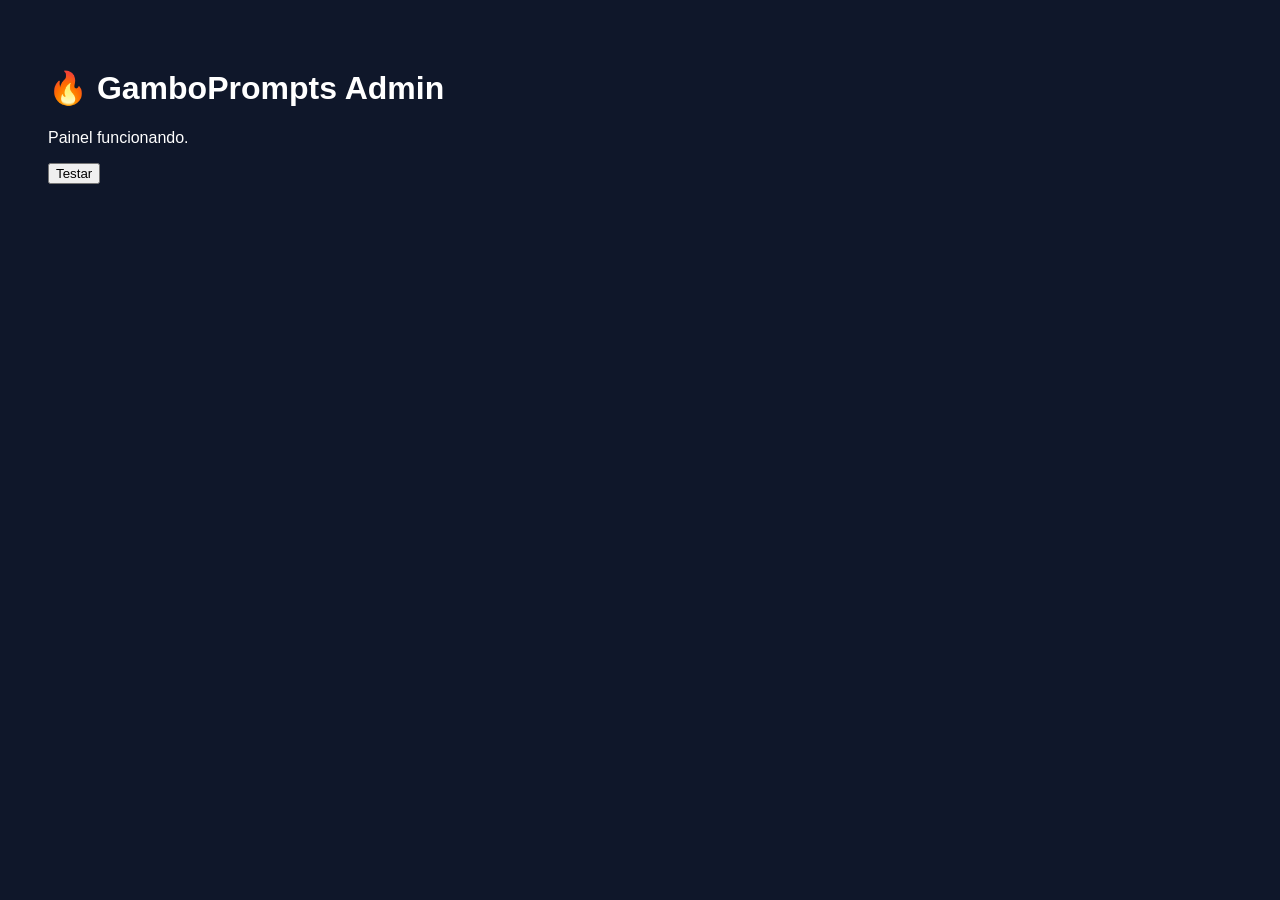
<file: Admin.html>
<!DOCTYPE html>
<html lang="pt">
<head>
<meta charset="UTF-8">
<meta name="viewport" content="width=device-width, initial-scale=1.0">
<title>Admin</title>
</head>

<body style="background:#0f172a;color:white;font-family:Arial;padding:40px;">

<h1>🔥 GamboPrompts Admin</h1>

<p>Painel funcionando.</p>

<button onclick="alert('Sistema funcionando')">
Testar
</button>

</body>
</html>
</file>
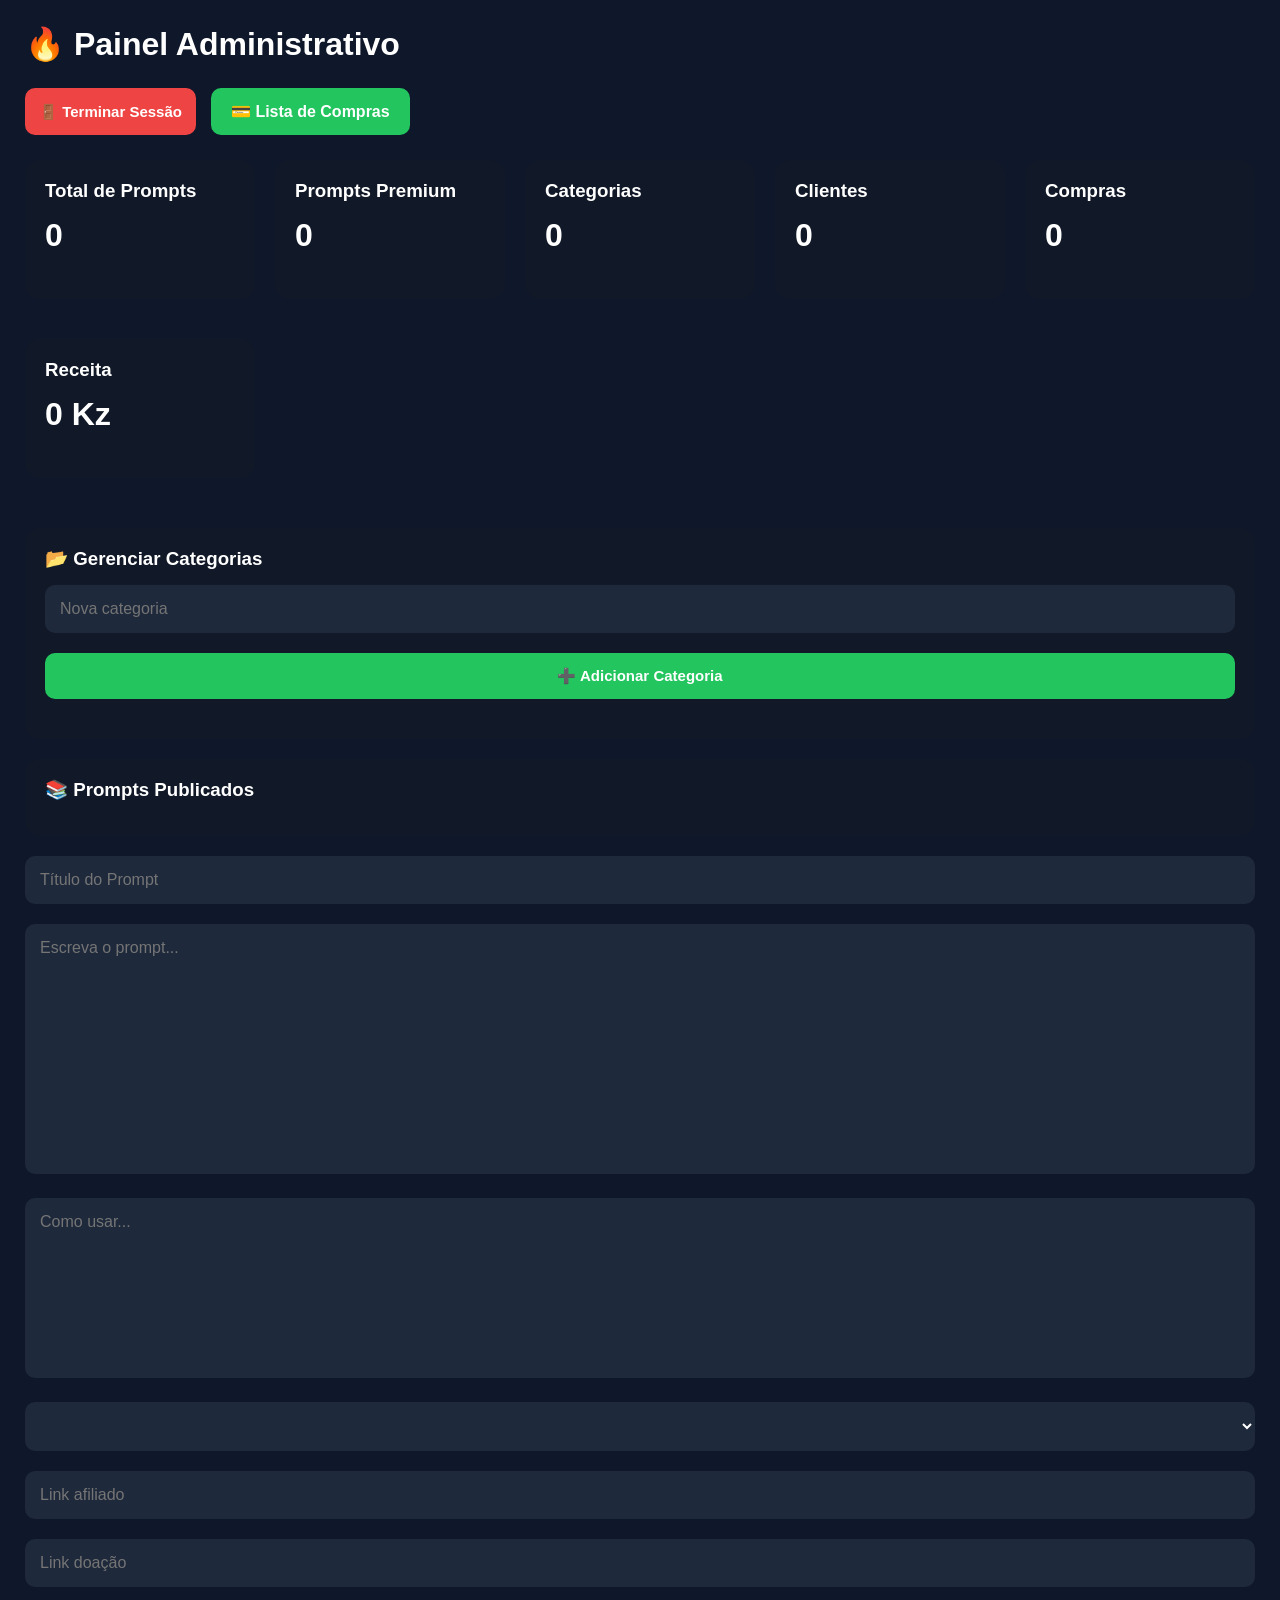
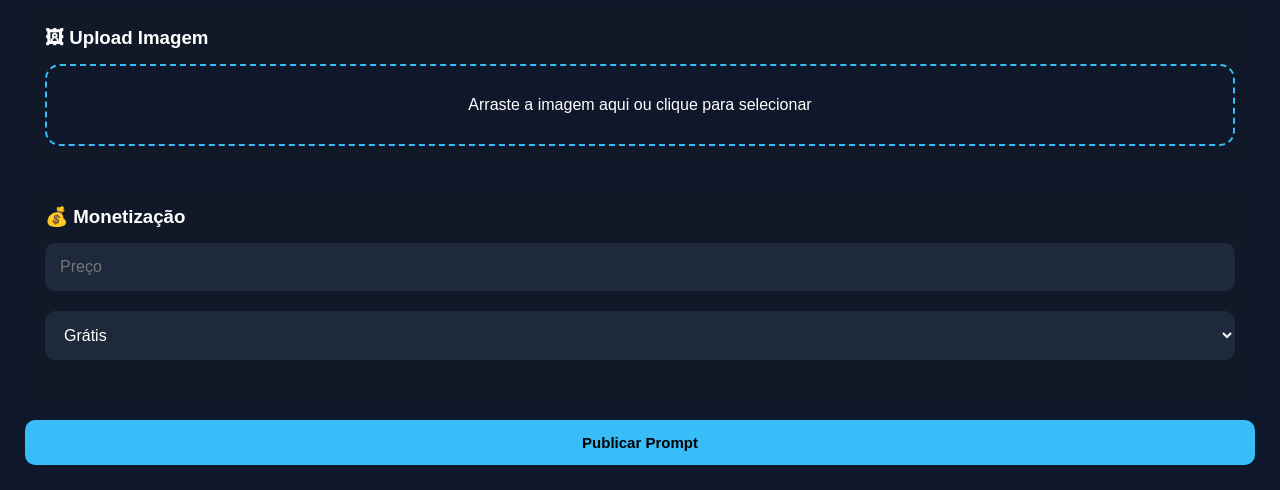
<file: admin.html>
<!DOCTYPE html>
<html lang="pt">

<head>

<meta charset="UTF-8">
<meta name="viewport" content="width=device-width, initial-scale=1.0">

<title>Painel Administrativo</title>

<style>

*{
margin:0;
padding:0;
box-sizing:border-box;
font-family:Arial,sans-serif;
}

body{
background:#0f172a;
color:white;
padding:25px;
}

h1{
margin-bottom:25px;
}

input,
textarea,
select{
width:100%;
padding:15px;
margin-bottom:20px;
border:none;
border-radius:10px;
background:#1e293b;
color:white;
font-size:16px;
}

textarea{
resize:none;
}

.box{
background:#111827;
padding:20px;
border-radius:15px;
margin-bottom:20px;
}

h3{
margin-bottom:15px;
}

button{
padding:14px;
border:none;
border-radius:10px;
font-size:15px;
font-weight:bold;
cursor:pointer;
}

button:hover{
opacity:0.9;
}

#publicar{
width:100%;
background:#38bdf8;
color:black;
}

.logout-btn{
background:#ef4444;
color:white;
}

#dashboard{
display:grid;
grid-template-columns:repeat(auto-fit,minmax(220px,1fr));
gap:20px;
margin-bottom:30px;
}

.card{
background:#1e293b;
padding:20px;
border-radius:12px;
margin-bottom:20px;
}

.card img{
width:100%;
height:220px;
object-fit:cover;
border-radius:10px;
margin-bottom:15px;
}

.card-buttons{
display:flex;
gap:10px;
margin-top:15px;
}

.editar-btn{
background:#22c55e;
color:white;
flex:1;
}

.apagar-btn{
background:#ef4444;
color:white;
flex:1;
}

.categoria-item{
background:#1e293b;
padding:15px;
border-radius:10px;
margin-bottom:10px;
display:flex;
justify-content:space-between;
align-items:center;
}

.categoria-buttons{
display:flex;
gap:10px;
}

.editar-cat{
background:#f59e0b;
color:white;
}

.apagar-cat{
background:#ef4444;
color:white;
}

.add-cat{
width:100%;
background:#22c55e;
color:white;
margin-bottom:20px;
}

.top-buttons{
display:flex;
gap:15px;
flex-wrap:wrap;
margin-bottom:25px;
}

.link-btn{
background:#22c55e;
color:white;
padding:14px 20px;
border-radius:10px;
text-decoration:none;
font-weight:bold;
display:flex;
align-items:center;
}

.upload-area{
border:2px dashed #38bdf8;
padding:30px;
text-align:center;
border-radius:15px;
cursor:pointer;
background:#0f172a;
}

.upload-area:hover{
background:#172036;
}

.preview{
width:100%;
max-height:300px;
object-fit:contain;
margin-top:15px;
border-radius:10px;
display:none;
}

</style>

</head>

<body>

<h1>🔥 Painel Administrativo</h1>

<div class="top-buttons">

<button id="logout" class="logout-btn">
🚪 Terminar Sessão
</button>

<a href="compras.html" class="link-btn">
💳 Lista de Compras
</a>

</div>

<div id="dashboard">

<div class="box">
<h3>Total de Prompts</h3>
<h1 id="totalPrompts">0</h1>
</div>

<div class="box">
<h3>Prompts Premium</h3>
<h1 id="totalPremium">0</h1>
</div>

<div class="box">
<h3>Categorias</h3>
<h1 id="totalCategorias">0</h1>
</div>

<div class="box">
<h3>Clientes</h3>
<h1 id="totalClientes">0</h1>
</div>

<div class="box">
<h3>Compras</h3>
<h1 id="totalCompras">0</h1>
</div>

<div class="box">
<h3>Receita</h3>
<h1 id="receitaTotal">0 Kz</h1>
</div>

</div>

<div class="box">

<h3>📂 Gerenciar Categorias</h3>

<input
type="text"
id="novaCategoria"
placeholder="Nova categoria">

<button
id="adicionarCategoria"
class="add-cat">
➕ Adicionar Categoria
</button>

<div id="listaCategorias"></div>

</div>

<div class="box">

<h3>📚 Prompts Publicados</h3>

<div id="listaPrompts"></div>

</div>

<input
type="text"
id="titulo"
placeholder="Título do Prompt">

<textarea
id="prompt"
placeholder="Escreva o prompt..."
style="height:250px;"></textarea>

<textarea
id="instrucoes"
placeholder="Como usar..."
style="height:180px;"></textarea>

<select id="categoria"></select>

<input
type="text"
id="afiliado"
placeholder="Link afiliado">

<input
type="text"
id="doacao"
placeholder="Link doação">

<div class="box">

<h3>🖼 Upload Imagem</h3>

<div class="upload-area" id="uploadArea">
Arraste a imagem aqui ou clique para selecionar
</div>

<input
type="file"
id="imagemInput"
accept="image/*"
style="display:none">

<img
id="preview"
class="preview">

</div>

<div class="box">

<h3>💰 Monetização</h3>

<input
type="number"
id="preco"
placeholder="Preço">

<select id="tipo">

<option>Grátis</option>
<option>Pago</option>
<option>Premium</option>

</select>

</div>

<button id="publicar">
Publicar Prompt
</button>

<script type="module">

import { initializeApp }
from "https://www.gstatic.com/firebasejs/10.12.2/firebase-app.js";

import {
getFirestore,
collection,
addDoc,
getDocs,
deleteDoc,
doc,
updateDoc,
getDoc
}
from "https://www.gstatic.com/firebasejs/10.12.2/firebase-firestore.js";

import {
getAuth,
onAuthStateChanged,
signOut
}
from "https://www.gstatic.com/firebasejs/10.12.2/firebase-auth.js";

const firebaseConfig = {
apiKey: "AIzaSyDtej7UQeiU-c9if4EKQH62j-PlS1gHTxA",
authDomain: "gamboprompts-8ff6d.firebaseapp.com",
projectId: "gamboprompts-8ff6d",
storageBucket: "gamboprompts-8ff6d.firebasestorage.app",
messagingSenderId: "92750073125",
appId: "1:92750073125:web:d29723c203a0468ecf1ecc"
};

const app = initializeApp(firebaseConfig);
const db = getFirestore(app);
const auth = getAuth(app);

onAuthStateChanged(auth, (user) => {
if(!user){
window.location.href = "login.html";
}
});

let editandoId = null;

let categorias = [
"Design",
"Marketing",
"Programação",
"Imagens IA",
"Vídeos IA",
"Negócios"
];

const uploadArea =
document.getElementById("uploadArea");

const imagemInput =
document.getElementById("imagemInput");

const preview =
document.getElementById("preview");

uploadArea.onclick = () => imagemInput.click();

imagemInput.onchange = mostrarPreview;

function mostrarPreview(){

const file = imagemInput.files[0];

if(!file) return;

preview.src =
URL.createObjectURL(file);

preview.style.display = "block";

}

uploadArea.addEventListener("dragover",(e)=>{
e.preventDefault();
});

uploadArea.addEventListener("drop",(e)=>{
e.preventDefault();

imagemInput.files =
e.dataTransfer.files;

mostrarPreview();
});

function carregarCategorias(){

const select =
document.getElementById("categoria");

select.innerHTML = "";

categorias.forEach((cat)=>{

select.innerHTML += `
<option value="${cat}">
${cat}
</option>
`;

});

listarCategorias();

}

function listarCategorias(){

const lista =
document.getElementById("listaCategorias");

lista.innerHTML = "";

categorias.forEach((cat,index)=>{

lista.innerHTML += `

<div class="categoria-item">

<span>${cat}</span>

<div class="categoria-buttons">

<button
class="editar-cat"
onclick="editarCategoria(${index})">
✏️
</button>

<button
class="apagar-cat"
onclick="apagarCategoria(${index})">
🗑️
</button>

</div>

</div>

`;

});

}
  window.editarCategoria = function(index){ ... }

window.apagarCategoria = function(index){ ... }
window.editarPrompt = async function(id){

const ref = doc(db,"prompts",id);

const snap = await getDoc(ref);

const data = snap.data();

editandoId = id;

document.getElementById("titulo").value =
data.titulo || "";

document.getElementById("prompt").value =
data.prompt || "";

document.getElementById("instrucoes").value =
data.instrucoes || "";

document.getElementById("categoria").value =
data.categoria || "";

document.getElementById("afiliado").value =
data.afiliado || "";

document.getElementById("doacao").value =
data.doacao || "";

document.getElementById("preco").value =
data.preco || "";

document.getElementById("tipo").value =
data.tipo || "Grátis";

if(data.imagem){

preview.src = data.imagem;

preview.style.display = "block";

}

document.getElementById("publicar")
.innerText = "Atualizar Prompt";

window.scrollTo({
top:0,
behavior:"smooth"
});

}

window.apagarPrompt = async function(id){

const confirmar =
confirm("Deseja apagar?");

if(!confirmar) return;

await deleteDoc(
doc(db,"prompts",id)
);

listarPrompts();

carregarDashboard();

}

async function carregarDashboard(){

const snapshot =
await getDocs(
collection(db,"prompts")
);

let total = 0;
let premium = 0;

const cats = [];

snapshot.forEach((docItem)=>{

const data = docItem.data();

total++;

if(data.tipo === "Premium"){
premium++;
}

if(
!cats.includes(
data.categoria
)
){
cats.push(
data.categoria
);
}

});

document.getElementById(
"totalPrompts"
).innerText = total;

document.getElementById(
"totalPremium"
).innerText = premium;

document.getElementById(
"totalCategorias"
).innerText = cats.length;
const comprasSnap =
await getDocs(
collection(db,"acessos")
);

let clientes = [];

let totalCompras = 0;

let receita = 0;

comprasSnap.forEach((docItem)=>{

const compra =
docItem.data();

totalCompras++;

if(compra.whatsapp){

if(
!clientes.includes(
compra.whatsapp
)
){

clientes.push(
compra.whatsapp
);

}

}

receita += Number(
compra.valor || 0
);

});

document.getElementById(
"totalClientes"
).innerText =
clientes.length;

document.getElementById(
"totalCompras"
).innerText =
totalCompras;

document.getElementById(
"receitaTotal"
).innerText =
receita.toLocaleString()
+ " Kz";
}

async function listarPrompts(){

const snapshot =
await getDocs(
collection(db,"prompts")
);

const lista =
document.getElementById(
"listaPrompts"
);

lista.innerHTML = "";

snapshot.forEach((docItem)=>{

const data =
docItem.data();

lista.innerHTML += `

<div class="card">

<img src="${data.imagem}">

<h2>${data.titulo}</h2>

<p style="margin-top:10px;">
📂 ${data.categoria}
</p>

<p style="margin-top:10px;">
❤️ ${data.likes || 0} Likes
</p>

<div class="card-buttons">

<button
class="editar-btn"
onclick="editarPrompt('${docItem.id}')">
✏️ Editar
</button>

<button
class="apagar-btn"
onclick="apagarPrompt('${docItem.id}')">
🗑️ Apagar
</button>

</div>

</div>

`;

});

}

document
.getElementById("publicar")
.addEventListener(
"click",
async ()=>{

try{

const titulo =
document.getElementById("titulo").value;

const promptText =
document.getElementById("prompt").value;

const instrucoes =
document.getElementById("instrucoes").value;

const categoria =
document.getElementById("categoria").value;

const afiliado =
document.getElementById("afiliado").value;

const doacao =
document.getElementById("doacao").value;

const preco =
document.getElementById("preco").value;

const tipo =
document.getElementById("tipo").value;

const imagemFile =
imagemInput.files[0];

let imagemUrl = null;

if(imagemFile){

const formData =
new FormData();

formData.append(
"file",
imagemFile
);

formData.append(
"upload_preset",
"gamboprompts"
);

const resposta =
await fetch(
"https://api.cloudinary.com/v1_1/derwtydzg/image/upload",
{
method:"POST",
body:formData
}
);

const dados =
await resposta.json();

imagemUrl =
dados.secure_url;

}

if(editandoId){

const ref =
doc(
db,
"prompts",
editandoId
);

const snap =
await getDoc(ref);

const atual =
snap.data();

await updateDoc(ref,{

titulo,

prompt: promptText,

descricao: promptText,

instrucoes,

categoria,

afiliado,

doacao,

preco,

tipo,

likes:
atual.likes || 0,

imagem:
imagemUrl ||
atual.imagem

});

editandoId = null;

document.getElementById(
"publicar"
).innerText =
"Publicar Prompt";

alert(
"✅ Atualizado"
);

}else{

await addDoc(
collection(
db,
"prompts"
),
{

titulo,

prompt: promptText,

descricao: promptText,

instrucoes,

categoria,

afiliado,

doacao,

preco,

tipo,

likes:0,

imagem:
imagemUrl ||
"https://images.unsplash.com/photo-1518770660439-4636190af475?w=1200&q=80"

}
);

alert(
"✅ Publicado"
);

}

document.getElementById(
"titulo"
).value = "";

document.getElementById(
"prompt"
).value = "";

document.getElementById(
"instrucoes"
).value = "";

document.getElementById(
"afiliado"
).value = "";

document.getElementById(
"doacao"
).value = "";

document.getElementById(
"preco"
).value = "";

imagemInput.value = "";

preview.style.display =
"none";

listarPrompts();

carregarDashboard();

}catch(error){

console.log(error);

alert("Erro");

}

});

document
.getElementById("logout")
.addEventListener(
"click",
async ()=>{

await signOut(auth);

window.location.href =
"login.html";

});

carregarCategorias();

listarPrompts();

carregarDashboard();

</script>

</body>

</html>
</file>
